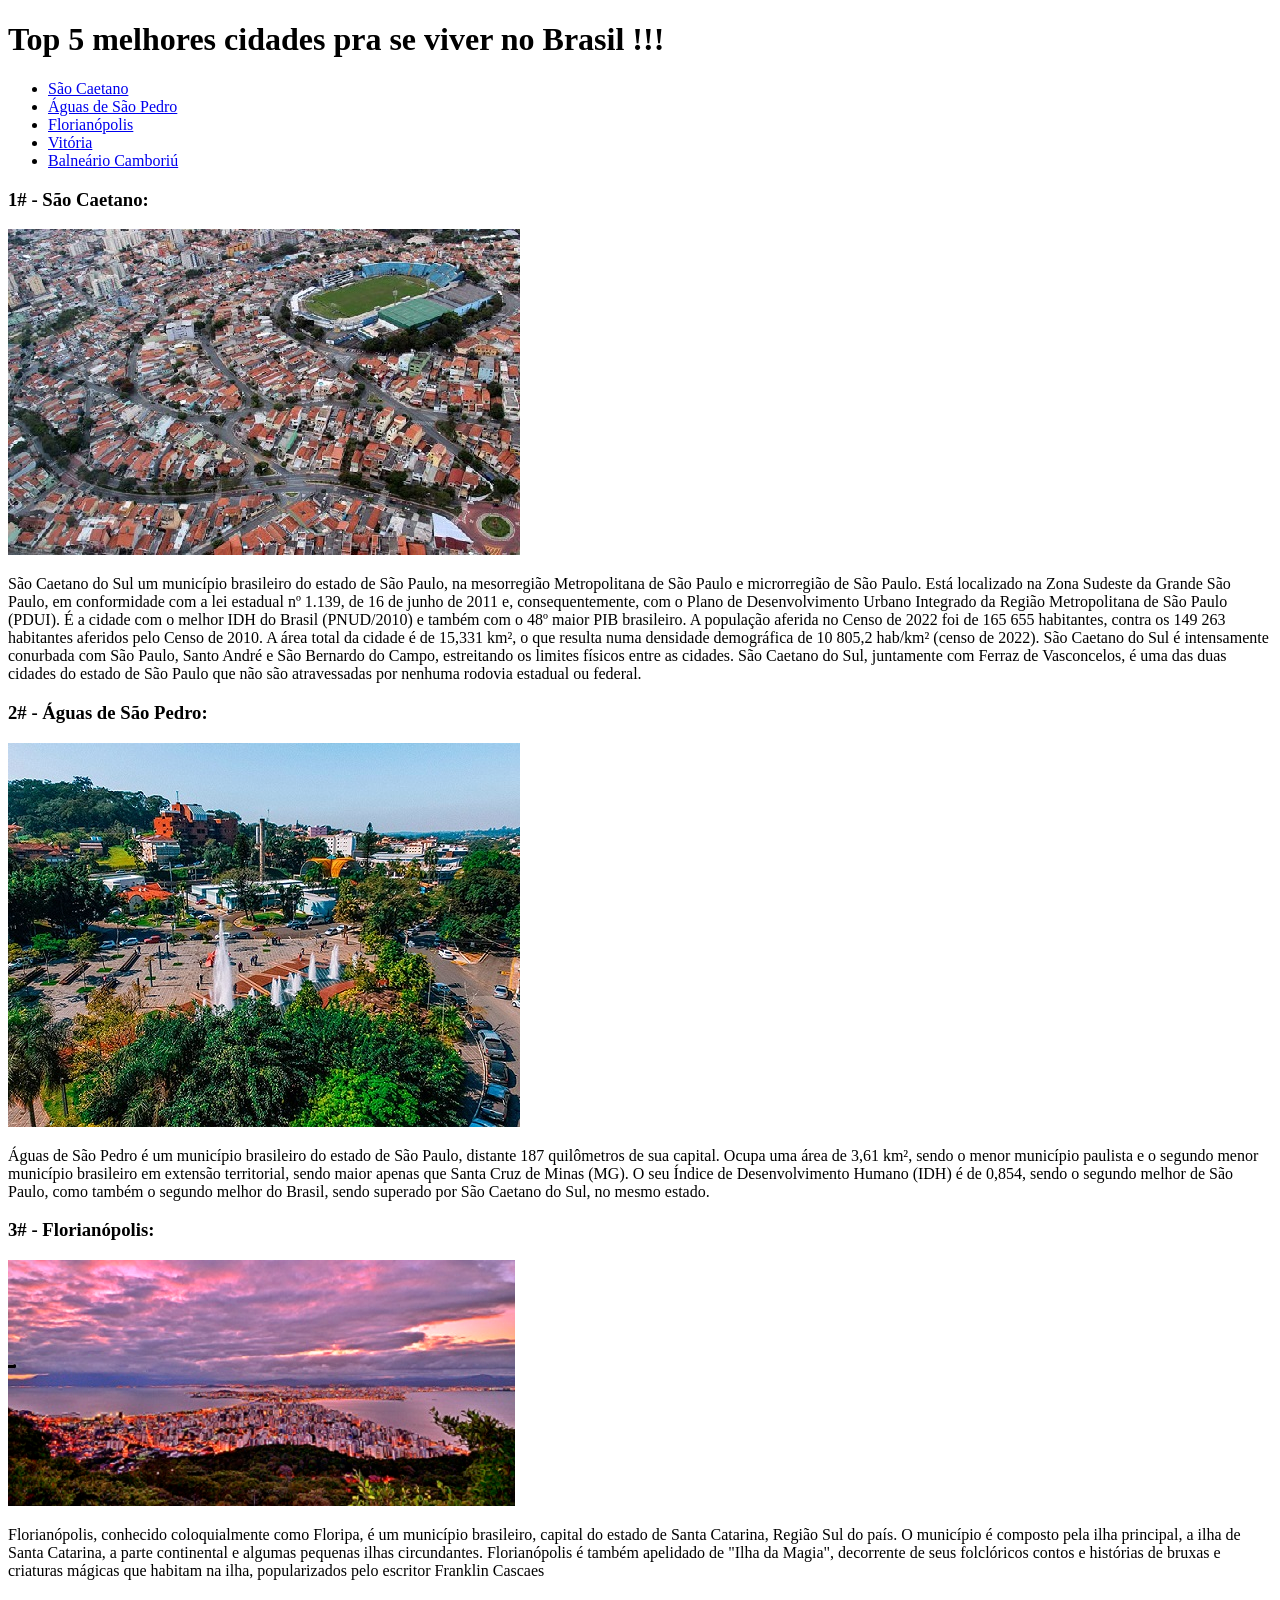
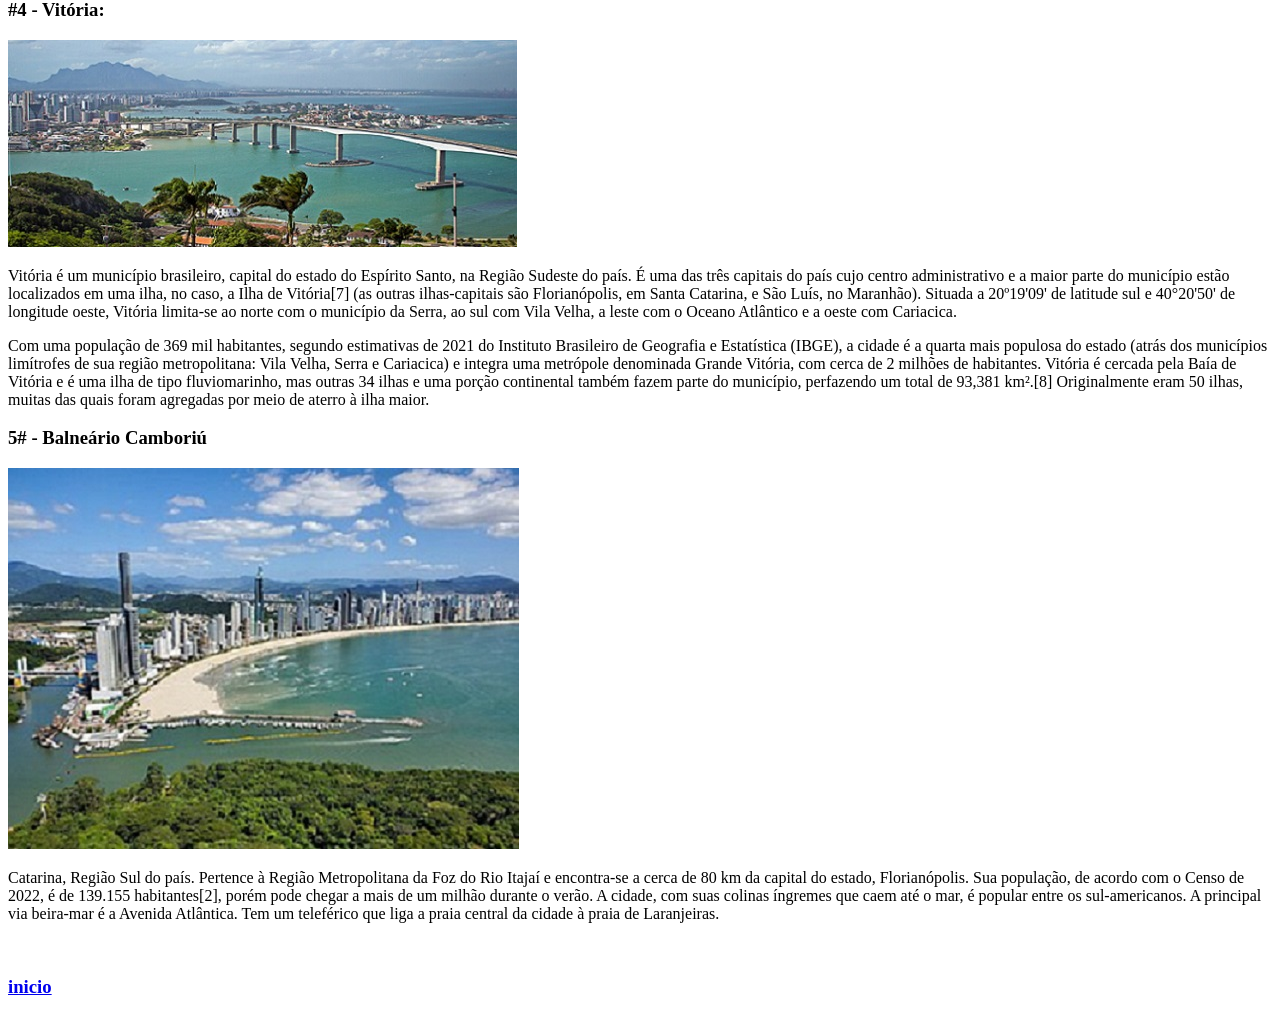
<file: index.html>
<!DOCTYPE html>
<html lang="pt-br">
    <head>
        <meta charset="UTF-8">
        <meta name="viewport" content="width=device-width, initial-scale=1.0">
        <title>Home page</title>
    </head>
    <body>
        <h1 id="voltar">Top 5 melhores cidades pra se viver no Brasil !!!</h1>

        <ul>
            <li><a href="#sao">São Caetano</a></li>
            <li><a href="#aguas">Águas de São Pedro</a></li>
            <li><a href="#floria">Florianópolis</a></li>
            <li><a href="#vit">Vitória</a></li>
            <li><a href="#cambo">Balneário Camboriú</a></li>
        </ul>

        <h3 id="sao">1# - São Caetano:</h3>
        <a href="pages/imagem1.html">
            <img src="img/sao-caetano.jpg" alt>
        </a>
        <p>
            São Caetano do Sul um município brasileiro do estado de São Paulo,
            na
            mesorregião Metropolitana de São Paulo e microrregião de São Paulo.
            Está localizado na Zona Sudeste da Grande São Paulo, em conformidade
            com a lei estadual nº 1.139, de 16 de junho de 2011 e,
            consequentemente, com o Plano de Desenvolvimento Urbano Integrado da
            Região Metropolitana de São Paulo (PDUI). É a cidade com o melhor
            IDH do Brasil (PNUD/2010) e também com o 48º maior PIB brasileiro. A
            população aferida no Censo de 2022 foi de 165 655 habitantes,
            contra os 149 263 habitantes aferidos pelo Censo de 2010. A área
            total da cidade é de 15,331 km², o que resulta numa densidade
            demográfica de 10 805,2 hab/km² (censo de 2022). São Caetano do Sul
            é intensamente conurbada com São Paulo, Santo André e São Bernardo
            do Campo, estreitando os limites físicos entre as cidades. São
            Caetano do Sul, juntamente com Ferraz de Vasconcelos, é uma das duas
            cidades do estado de São Paulo que não são atravessadas por nenhuma
            rodovia estadual ou federal.
        </p>

        <h3 id="aguas">2# - Águas de São Pedro:</h3>
        <a href="pages/imagem2.html">
            <img src="img/aguas-sao-pedro-.jpg" alt>
        </a>
        <p>
            Águas de São Pedro é um município brasileiro do estado de São Paulo,
            distante 187 quilômetros de sua capital. Ocupa uma área de 3,61 km²,
            sendo o menor município paulista e o segundo menor município
            brasileiro em extensão territorial, sendo maior apenas que Santa
            Cruz de Minas (MG). O seu Índice de Desenvolvimento Humano (IDH) é
            de 0,854, sendo o segundo melhor de São Paulo, como também o segundo
            melhor do Brasil,
            sendo superado por São Caetano do Sul, no mesmo estado.
        </p>

        <h3 id="floria">3# - Florianópolis:</h3>
        <a href="pages/imagem3.html">
            <img src="img/Florianópolis.jpg" alt>
        </a>
        <p>Florianópolis, conhecido coloquialmente como Floripa, é um município
            brasileiro, capital do estado de Santa Catarina, Região Sul do país.
            O município é composto pela ilha principal, a ilha de Santa
            Catarina, a parte continental e algumas pequenas ilhas circundantes.
            Florianópolis é também apelidado de "Ilha da Magia", decorrente de
            seus folclóricos contos e histórias de bruxas e
            criaturas mágicas que habitam na
            ilha, popularizados pelo escritor Franklin Cascaes</p>

        <h3 id="vit">#4 - Vitória:</h3>
        <a href="pages/imagem4.html">
            <img src="img/vitoria.jpg" alt>
        </a>
        <p>Vitória é um município brasileiro, capital do estado do Espírito
            Santo, na Região Sudeste do país. É uma das três capitais do país
            cujo centro administrativo e a maior parte do município estão
            localizados em uma ilha, no caso, a Ilha de Vitória[7] (as outras
            ilhas-capitais são Florianópolis, em Santa Catarina, e São Luís, no
            Maranhão). Situada a 20º19'09' de latitude sul e 40°20'50' de
            longitude oeste, Vitória limita-se ao norte com o município da
            Serra,
            ao sul com Vila Velha, a leste com o Oceano Atlântico e a oeste com
            Cariacica.
        </p>

        <p>Com uma população de 369 mil habitantes, segundo estimativas de 2021
            do Instituto Brasileiro de Geografia e Estatística (IBGE), a cidade
            é a quarta mais populosa do estado (atrás dos municípios limítrofes
            de sua região metropolitana: Vila Velha, Serra e Cariacica) e
            integra uma metrópole denominada Grande Vitória, com cerca de 2
            milhões de habitantes. Vitória é cercada pela Baía de Vitória e é
            uma ilha de tipo fluviomarinho, mas outras 34 ilhas e uma porção
            continental também fazem parte do município, perfazendo um total de
            93,381 km².[8] Originalmente eram
            50 ilhas, muitas das quais foram agregadas por meio de aterro à ilha
            maior.
        </p>

        <h3 id="cambo">5# - Balneário Camboriú</h3>
        <a href="pages/imagem5.html">
            <img src="img/Balneário.jpg" alt>
        </a>
        <p>Catarina, Região Sul do país. Pertence à Região Metropolitana da Foz
            do Rio Itajaí e encontra-se a cerca de 80 km da capital do estado,
            Florianópolis. Sua população, de acordo com o Censo de 2022, é de
            139.155 habitantes[2], porém pode chegar a mais de um milhão durante
            o verão.
            A cidade, com suas colinas íngremes que caem até o mar, é popular
            entre os sul-americanos. A principal via beira-mar é a Avenida
            Atlântica. Tem um teleférico que liga a praia central da cidade à
            praia de Laranjeiras.
        </p>
        <br>
        <h3><a href="#voltar">inicio</a></h3>
    </body>
</html>
</file>
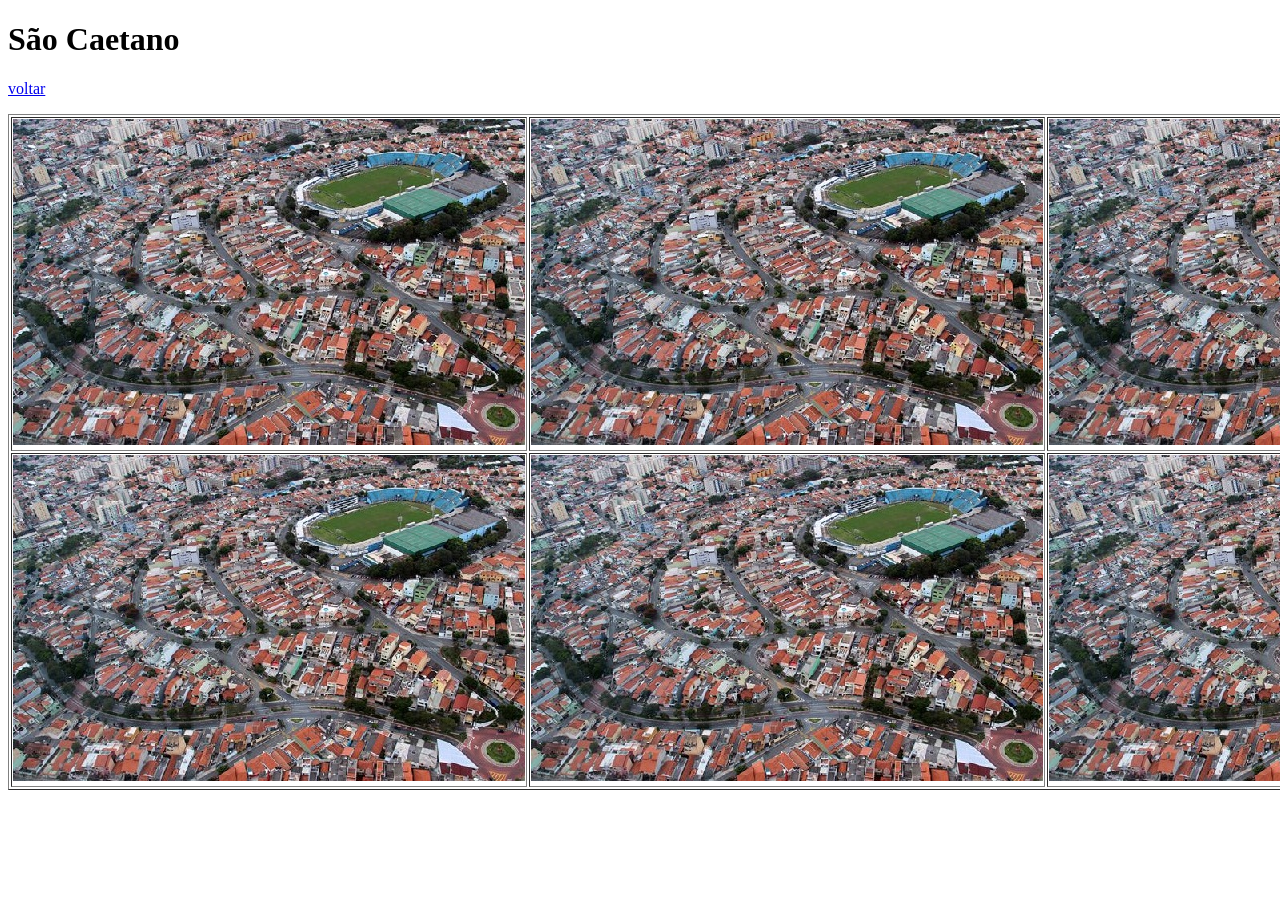
<file: pages/imagem1.html>
<!DOCTYPE html>
<html lang="pt-br">
<head>
    <meta charset="UTF-8">
    <meta name="viewport" content="width=device-width, initial-scale=1.0">
    <title>Document</title>
</head>
<body>
    <h1>São Caetano</h1>
    <p><a href="../index.html">voltar</a></p>

    <table border="1">
        <tr>
            <td><img src="../img/sao-caetano - Copia.jpg" alt=""></td>
            <td><img src="../img/sao-caetano - Copia.jpg" alt=""></td>
            <td><img src="../img/sao-caetano - Copia.jpg" alt=""></td>
            <td><img src="../img/sao-caetano - Copia.jpg" alt=""></td>
        </tr>
        <tr>
            <td><img src="../img/sao-caetano - Copia.jpg" alt=""></td>
            <td><img src="../img/sao-caetano - Copia.jpg" alt=""></td>
            <td><img src="../img/sao-caetano - Copia.jpg" alt=""></td>
            <td><img src="../img/sao-caetano - Copia.jpg" alt=""></td>
        </tr>
    </table>
</body>
</html>
</file>
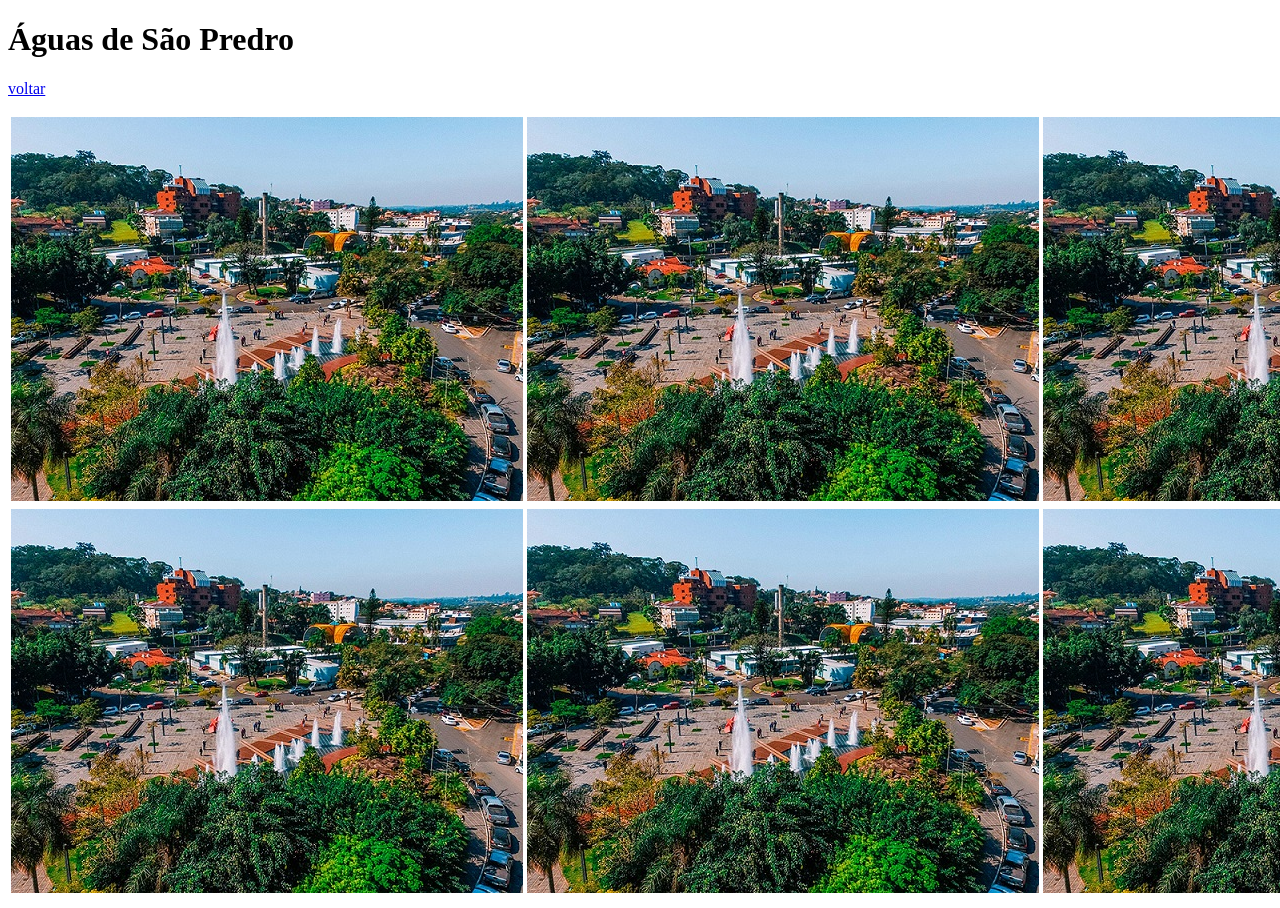
<file: pages/imagem2.html>
<!DOCTYPE html>
<html lang="pt-br">
<head>
    <meta charset="UTF-8">
    <meta name="viewport" content="width=device-width, initial-scale=1.0">
    <title>Document</title>
</head>
<body>
    <h1>Águas de São Predro</h1>
    <p><a href="../index.html">voltar</a></p>
    <table>
        <tr>
            <td><img src="../img/aguas-sao-pedro-.jpg" alt=""></td>
            <td><img src="../img/aguas-sao-pedro-.jpg" alt=""></td>
            <td><img src="../img/aguas-sao-pedro-.jpg" alt=""></td>
            <td><img src="../img/aguas-sao-pedro-.jpg" alt=""></td>
        </tr>
        <tr>
            <td><img src="../img/aguas-sao-pedro-.jpg" alt=""></td>
            <td><img src="../img/aguas-sao-pedro-.jpg" alt=""></td>
            <td><img src="../img/aguas-sao-pedro-.jpg" alt=""></td>
            <td><img src="../img/aguas-sao-pedro-.jpg" alt=""></td>
        </tr>
    </table>
   
</body>
</html>
</file>
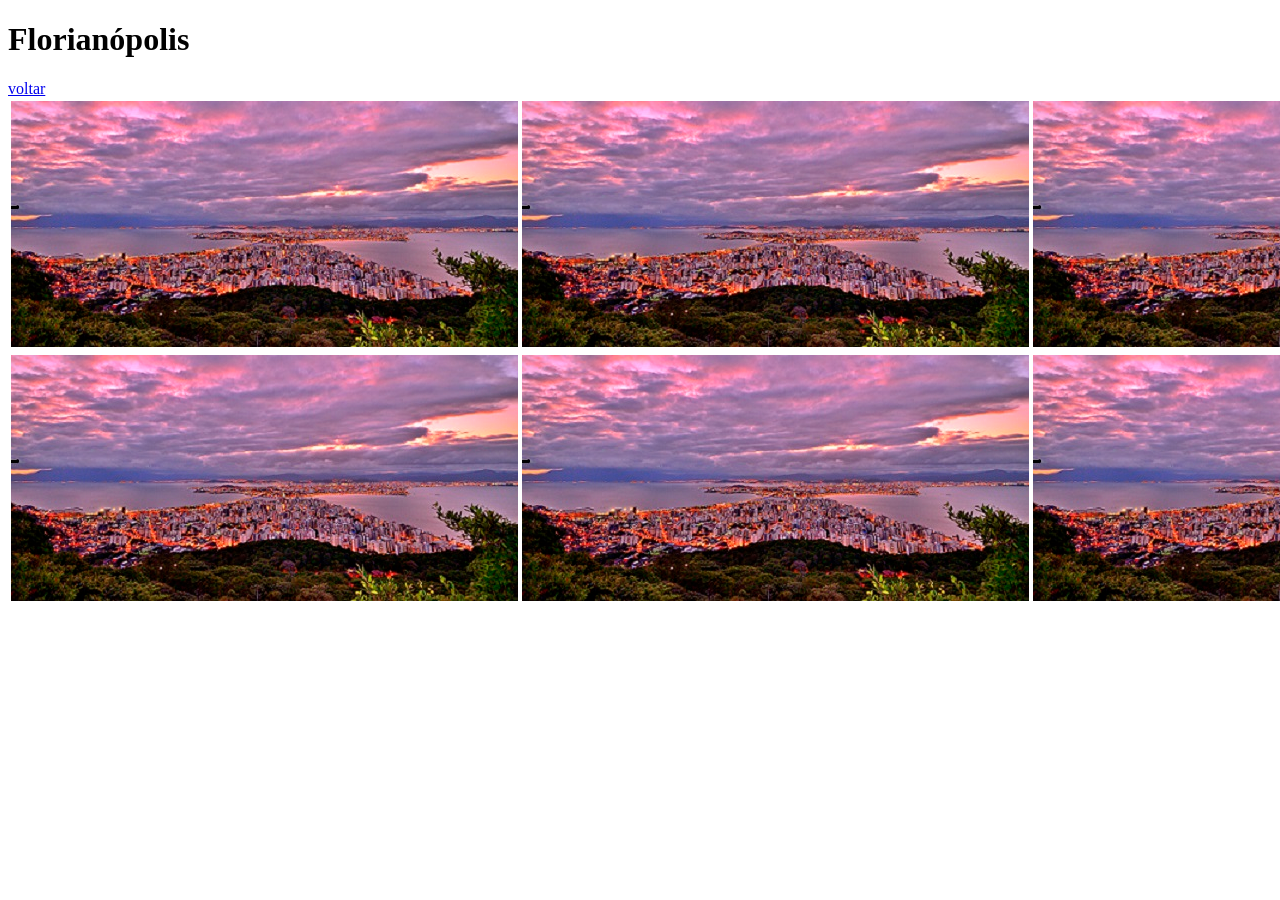
<file: pages/imagem3.html>
<!DOCTYPE html>
<html lang="pt-br">
<head>
    <meta charset="UTF-8">
    <meta name="viewport" content="width=device-width, initial-scale=1.0">
    <title>Document</title>
</head>
<body>
    <h1>Florianópolis</h1>
    <a href="../index.html">voltar</a>

    <table>
        <tr>
            <td><img src="../img/Florianópolis.jpg" alt=""></td>
            <td><img src="../img/Florianópolis.jpg" alt=""></td>
            <td><img src="../img/Florianópolis.jpg" alt=""></td>
            <td><img src="../img/Florianópolis.jpg" alt=""></td>
        </tr>
        <tr>
            <td><img src="../img/Florianópolis.jpg" alt=""></td>
            <td><img src="../img/Florianópolis.jpg" alt=""></td>
            <td><img src="../img/Florianópolis.jpg" alt=""></td>
            <td><img src="../img/Florianópolis.jpg" alt=""></td>
        </tr>
    </table>
</body>
</html>
</file>
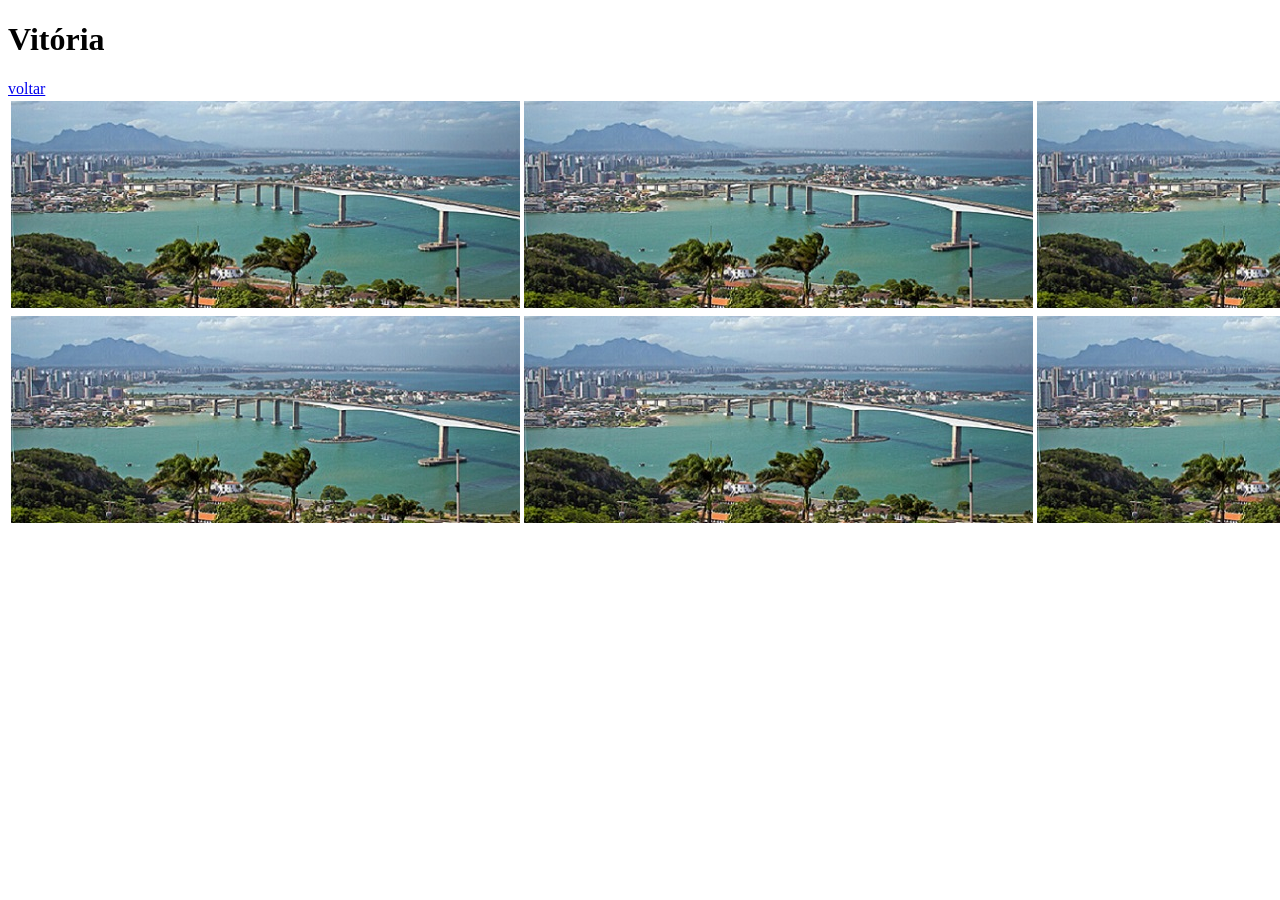
<file: pages/imagem4.html>
<!DOCTYPE html>
<html lang="pt-br">
<head>
    <meta charset="UTF-8">
    <meta name="viewport" content="width=device-width, initial-scale=1.0">
    <title>Document</title>
</head>
<body>
    <h1>Vitória</h1>
    <a href="../index.html">voltar</a>

    <table>
        <tr>
            <td><img src="../img/vitoria - Copia.jpg" alt=""></td>
            <td><img src="../img/vitoria - Copia.jpg" alt=""></td>
            <td><img src="../img/vitoria - Copia.jpg" alt=""></td>
            <td><img src="../img/vitoria - Copia.jpg" alt=""></td>
        </tr>
        <tr>
            <td><img src="../img/vitoria - Copia.jpg" alt=""></td>
            <td><img src="../img/vitoria - Copia.jpg" alt=""></td>
            <td><img src="../img/vitoria - Copia.jpg" alt=""></td>
            <td><img src="../img/vitoria - Copia.jpg" alt=""></td>
        </tr>
    </table>
</body>
</html>
</file>
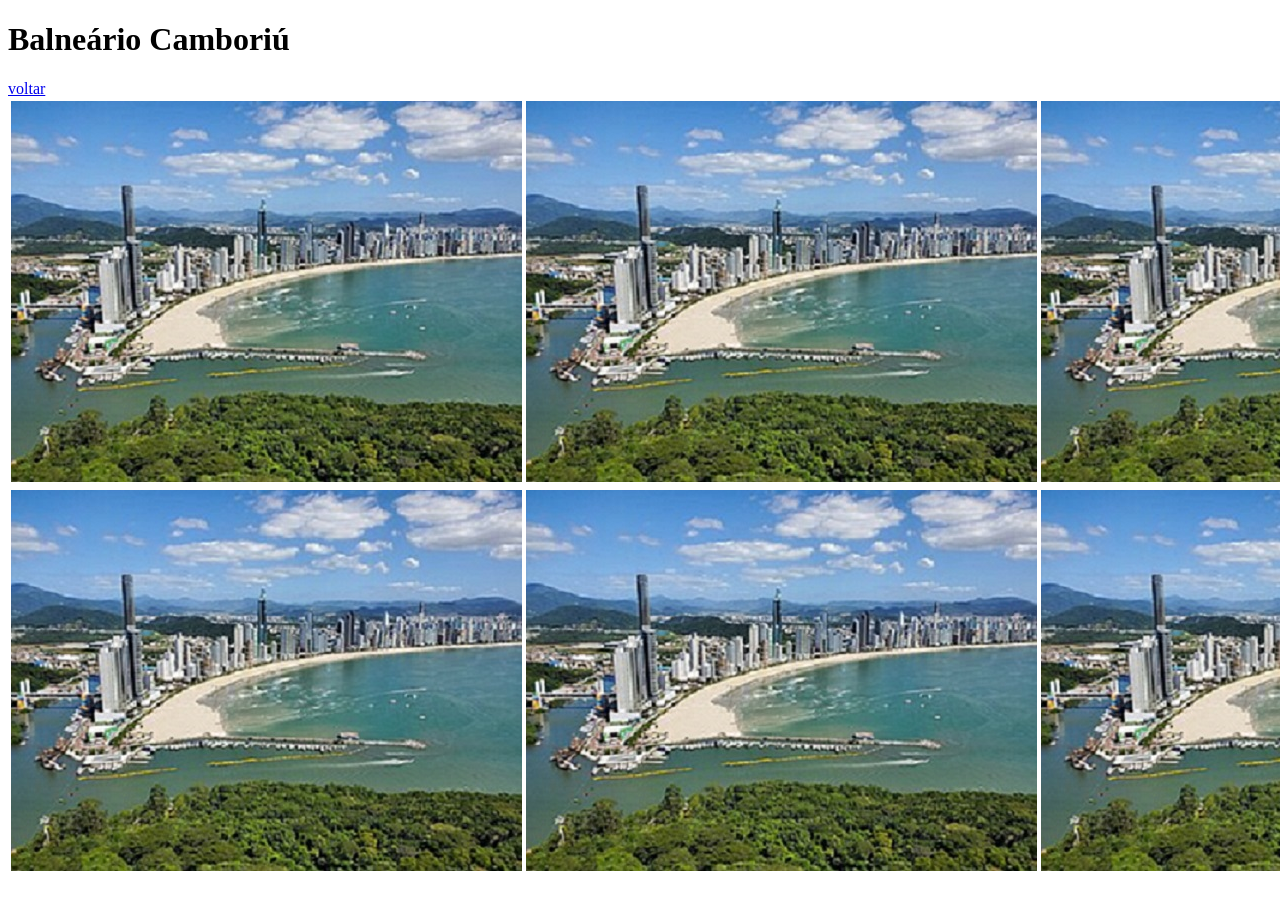
<file: pages/imagem5.html>
<!DOCTYPE html>
<html lang="pt-br">
<head>
    <meta charset="UTF-8">
    <meta name="viewport" content="width=device-width, initial-scale=1.0">
    <title>Document</title>
</head>
<body>
    <h1>Balneário Camboriú</h1>
    <a href="../index.html">voltar</a>

    <table>
        <tr>
            <td><img src="../img/Balneário.jpg" alt=""></td>
            <td><img src="../img/Balneário.jpg" alt=""></td>
            <td><img src="../img/Balneário.jpg" alt=""></td>
            <td><img src="../img/Balneário.jpg" alt=""></td>
        </tr>
        <tr>
            <td><img src="../img/Balneário.jpg" alt=""></td>
            <td><img src="../img/Balneário.jpg" alt=""></td>
            <td><img src="../img/Balneário.jpg" alt=""></td>
            <td><img src="../img/Balneário.jpg" alt=""></td>
        </tr>
    </table>
</body>
</html>
</file>
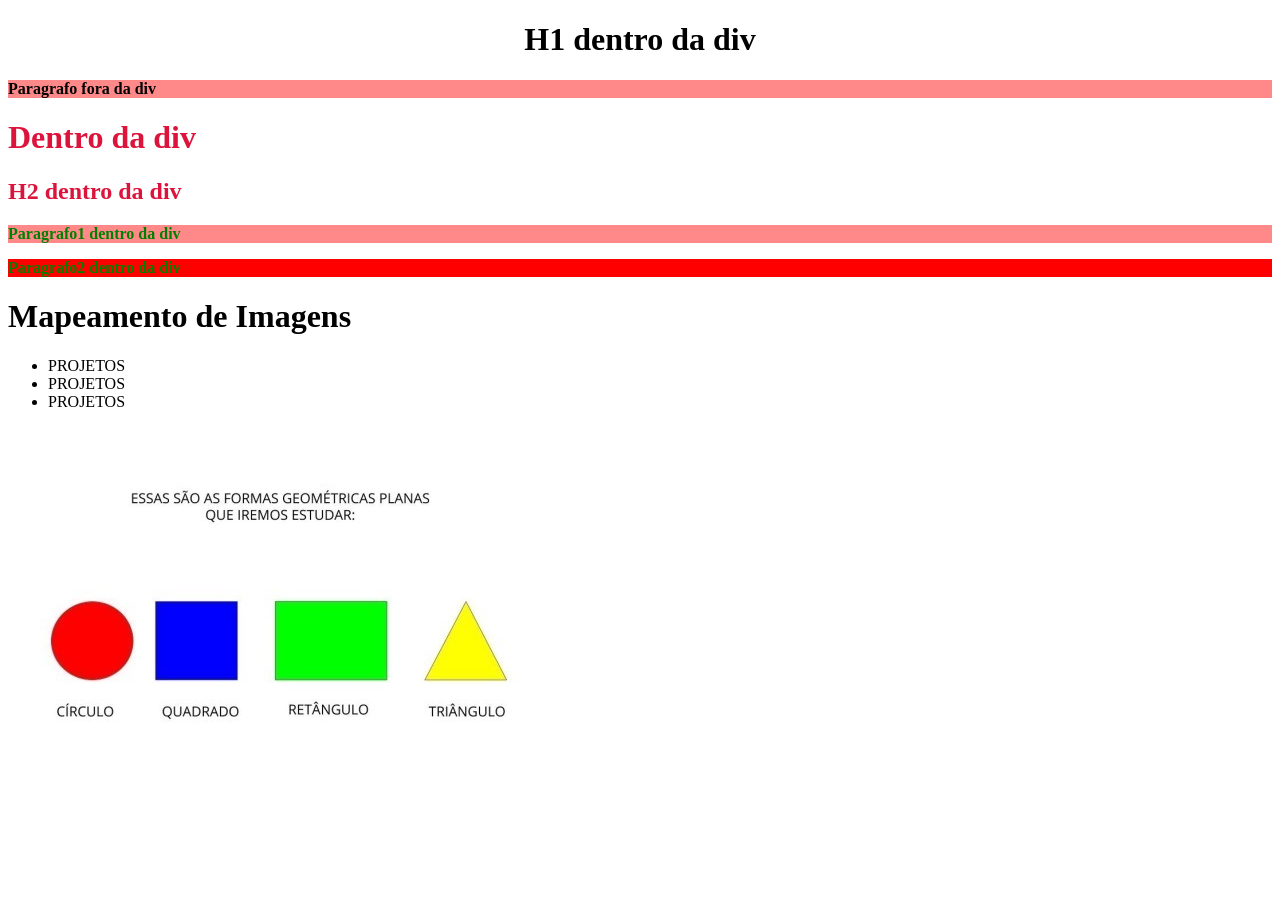
<file: pages/mateamento_de_imagens.html>
<!DOCTYPE html>
<html lang="pt-br">
<head>
    <meta charset="UTF-8">
    <meta name="viewport" content="width=device-width, initial-scale=1.0">
    <title>Mapeamento de imagens</title>
    <link rel="stylesheet" href="../css/estilo2.css">
</head>
<body>
    
    <h1 class="center">H1 dentro da div</h1>
    <p>Paragrafo fora da div</p>
    <div>
        <h1>Dentro da div</h1>
        <h2>H2 dentro da div</h2>
        <p>Paragrafo1 dentro da div</p>
        <p class="fundovermelho">Paragrafo2 dentro da div</p>
    </div>




    <header id="cabeçalho">
        <h1>Mapeamento de Imagens</h1>
        <nav id="menu">
            <ul>
                <li>PROJETOS</li>
                <li>PROJETOS</li>
                <li>PROJETOS</li>
            </ul>
        </nav>
    </header>

    <main>
        <section>
            <article>

            </article>
        </section>
    </main>


    <img src="../img/formas_geo.jpg" alt="" usemap="#carlos">

    <map name="carlos">
        <area shape="rect" coords="147,174,229,253" href="https://www.youtube.com/@XracingVideos" alt="">
        <area shape="circle" coords="82,215,41" href="https://www.youtube.com/@XracingVideos" alt="">
        <area shape="poly" coords="458,175,489,254,416,254" href="https://www.youtube.com/@XracingVideos" alt="">
        <area shape="rect" coords="267,175,378,253" href="https://www.youtube.com/@XracingVideos" alt="">
    </map>
    

</body>
</html>
</file>
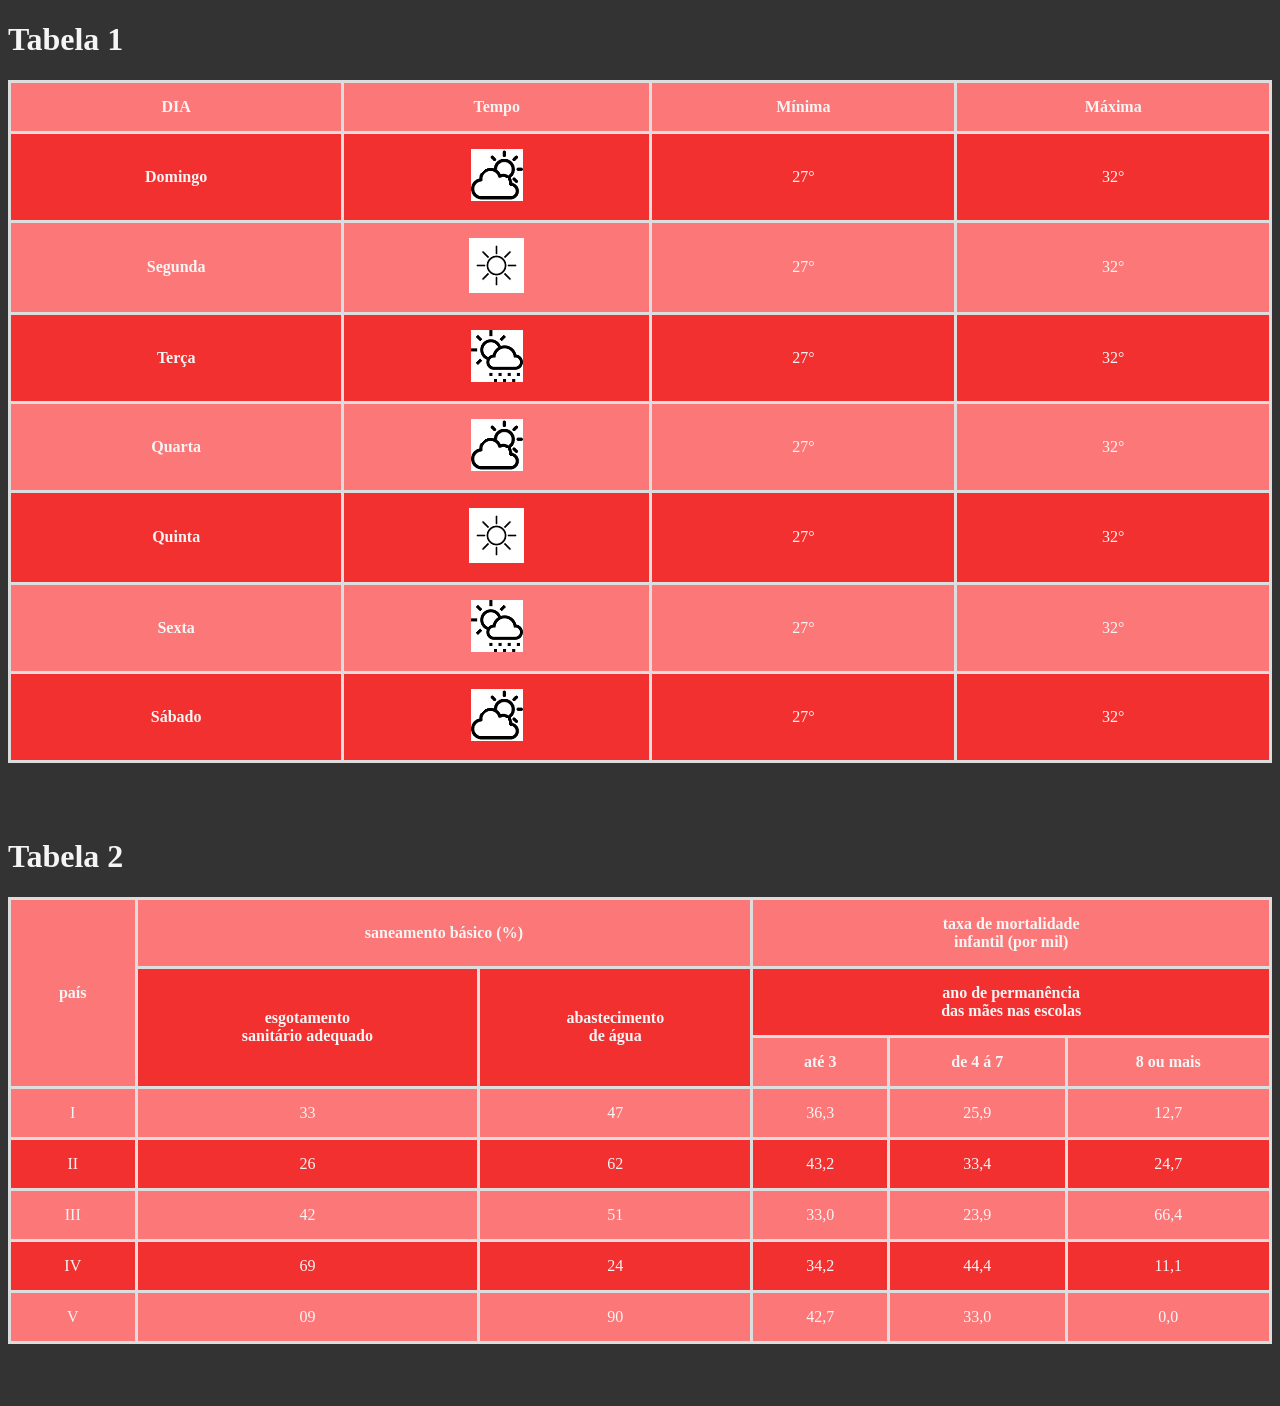
<file: pages/tabela.html>
<!DOCTYPE html>
<html lang="pt-br">
<head>
    <meta charset="UTF-8">
    <meta name="viewport" content="width=device-width, initial-scale=1.0">
    <title>TABELAS</title>
    <link rel="stylesheet" href="../css/estilo.css">

</head>
<body>
    <h1>Tabela 1</h1>
    
    <table>
        <tr>
            <th><strong>DIA</strong></th>
            <th><strong>Tempo</strong></th>
            <th><strong>Mínima</strong></th>
            <th><strong>Máxima</strong></th>
        </tr>
        <tr>
            <td><strong>Domingo</strong></td>
            <td><img src="../img/nublado com sol.png" alt=""></td>
            <td>27°</td>
            <td>32°</td>
        </tr>
        <tr>
            <td><strong>Segunda</strong></td>
            <td><img src="../img/sol.png" alt=""></td>
            <td>27°</td>
            <td>32°</td>
        </tr>
        <tr>
            <td><strong>Terça</strong></td>
            <td><img src="../img/meteorologia.png" alt=""></td>
            <td>27°</td>
            <td>32°</td>
        </tr>
        <tr>
            <td><strong>Quarta</strong></td>
            <td><img src="../img/nublado com sol.png" alt=""></td>
            <td>27°</td>
            <td>32°</td>
        </tr>
        <tr>
            <td><strong>Quinta</strong></td>
            <td><img src="../img/sol.png" alt=""></td>
            <td>27°</td>
            <td>32°</td>
        </tr>
        <tr>
            <td><strong>Sexta</strong></td>
            <td><img src="../img/meteorologia.png" alt=""></td>
            <td>27°</td>
            <td>32°</td>
        </tr>
        <tr>
            <td><strong>Sábado</strong></td>
            <td><img src="../img/nublado com sol.png" alt=""></td>
            <td>27°</td>
            <td>32°</td>
        </tr>
    </table>

    <br>
    <br>
    <br>

    <h1 >Tabela 2</h1>

    <table>
        <thead>
            <tr>
                <th rowspan="3">país</th>
                <th colspan="2">saneamento básico (%)</th>
                <th colspan="3">taxa de mortalidade <br> infantil (por mil)</th>
            </tr>
    
            <tr>
                <th rowspan="2">esgotamento  <br> sanitário adequado</th>
                <th rowspan="2"> abastecimento <br> de água</th>
                <th colspan="3">ano de permanência <br> das mães nas escolas</th>
            </tr>
    
            <tr>
                <th>até 3</th>
                <th>de 4 á 7</th>
                <th>8 ou mais</th>
            </tr>
        </thead>

        <tbody>
            <tr>
                <td>I</td>
                <td>33</td>
                <td>47</td>
                <td>36,3</td>
                <td>25,9</td>
                <td>12,7</td>
            </tr>
            <tr>
                <td>II</td>
                <td>26</td>
                <td>62</td>
                <td>43,2</td>
                <td>33,4</td>
                <td>24,7</td>
            </tr>
            <tr>
                <td>III</td>
                <td>42</td>
                <td>51</td>
                <td>33,0</td>
                <td>23,9</td>
                <td>66,4</td>
            </tr>
            <tr>
                <td>IV</td>
                <td>69</td>
                <td>24</td>
                <td>34,2</td>
                <td>44,4</td>
                <td>11,1</td>
            </tr>
            <tr>
                <td>V</td>
                <td>09</td>
                <td>90</td>
                <td>42,7</td>
                <td>33,0</td>
                <td>0,0</td>
            </tr>
        </tbody>
    </table>

    <br>
    <br>
    <br>
    
</body>
</html>
</file>
<file: css/estilo2.css>
.center{
    text-align: center;
}
p{
    font-weight: bolder;
    background-color: #ff8888;
}
div{
    color: crimson;
}

div p{
    color: green;
}

.fundovermelho{
    background-color: red;

}
</file>
<file: css/estilo.css>
body{
    background-color: #333; /*muda a cor de body*/

    color: whitesmoke;

}
/* table,td,th,tr{
    background-color: burlywood;
    width: 40%;
    
    border-color: whitesmoke;
    border-width: 5px ;
    border-style: solid;
    border-collapse: collapse;
} */

table, td, th {  
    border: 3px solid #ddd;
    text-align:left;
  }
  
  table {
    border-collapse: collapse;
    width: 100%;
  }

  th, td {
    text-align: center;
    padding: 15px;
  }

   tr:nth-child(even){background-color: rgb(243, 48, 48);}
   tr:nth-child(odd){background-color: rgb(252, 120, 120);}
   
   td:hover{
    background-color: aliceblue;
    color: rgb(0, 0, 0);
   }
   th:hover{
    background-color: rgb(0, 0, 0);
    color: rgb(255, 255, 255);
   }
</file>
